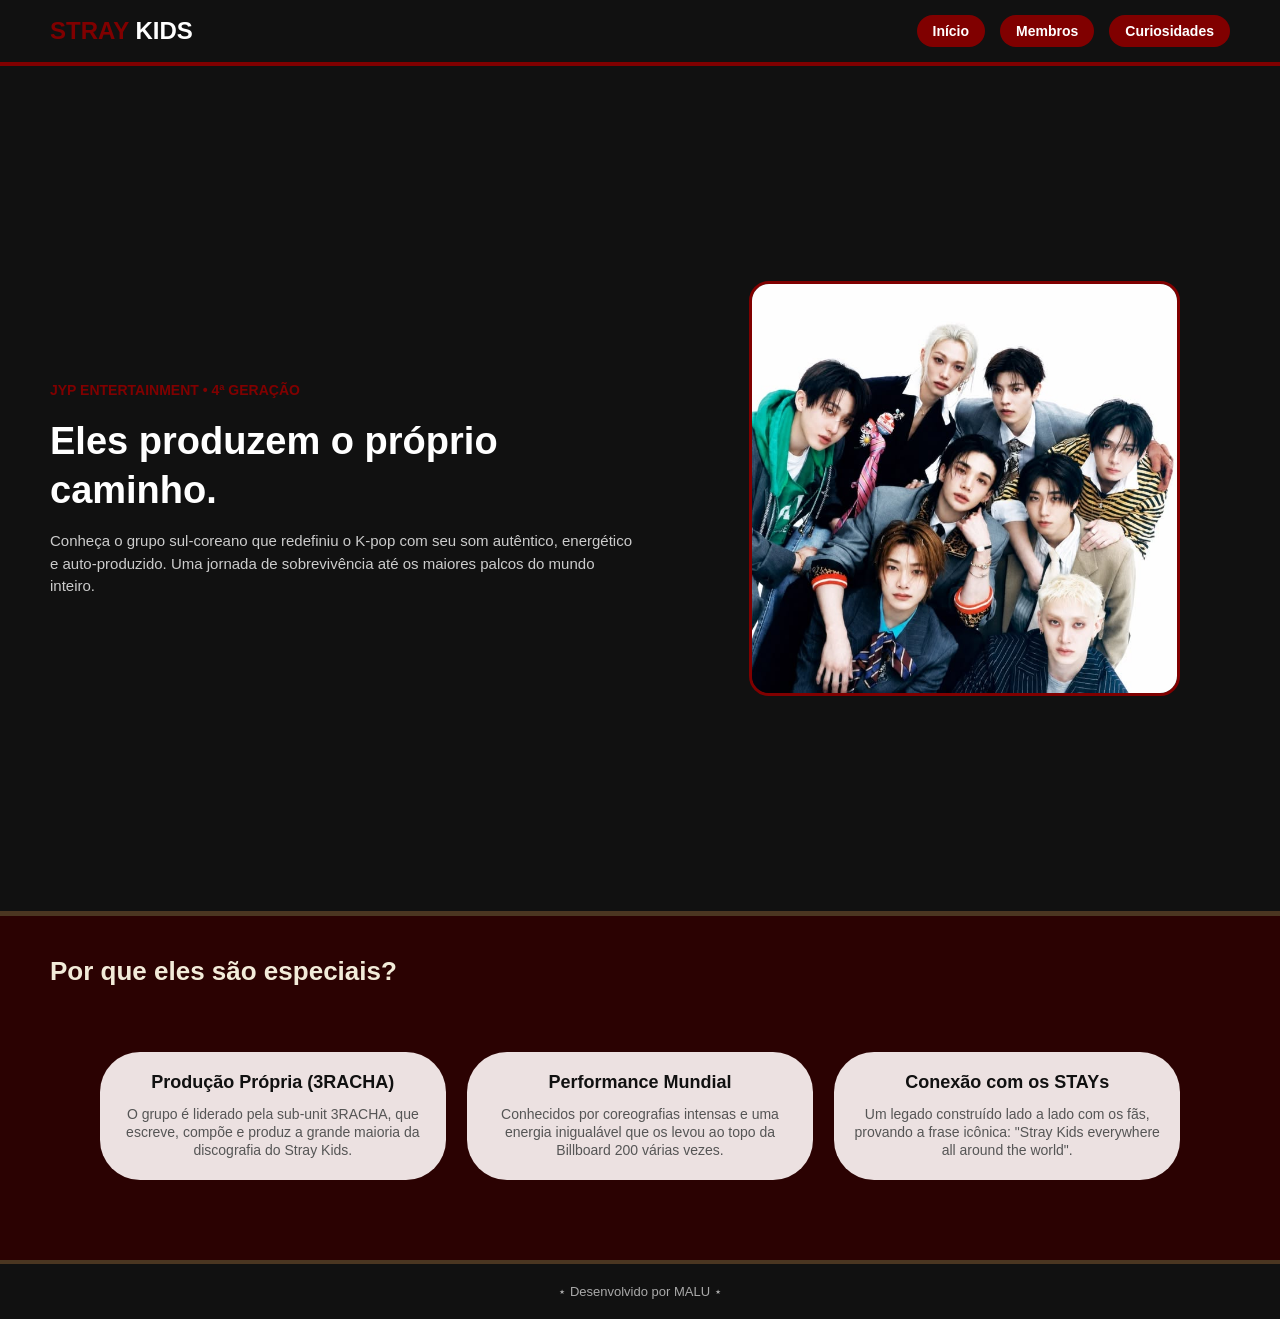
<file: index.html>
<!DOCTYPE html>
<html lang="pt-BR">
<head>
    <meta charset="UTF-8">
    <title>Stray Kids | Início</title>
    <link rel="stylesheet" href="css/style.css">
</head>
<body>

    <header>
        <h1>STRAY <strong>KIDS</strong></h1>
        <nav>
            <a href="index.html">Início</a>
            <a href="membros.html">Membros</a>
            <a href="curiosidades.html">Curiosidades</a>
        </nav>
    </header>

    <main>
        <section class="secao-dupla">
            <article class="metade-texto">
                <p><strong>JYP Entertainment • 4ª Geração</strong></p>
                <h2>Eles produzem o próprio caminho.</h2>
                <p>Conheça o grupo sul-coreano que redefiniu o K-pop com seu som autêntico, energético e auto-produzido. Uma jornada de sobrevivência até os maiores palcos do mundo inteiro.</p>
            </article>
            <section class="metade-imagem">
                <img src="img/skz grupo.jpg" alt="Stray Kids Grupo">
            </section>
        </section>

        <section>
            <h2 class="titulo-secao">Por que eles são especiais?</h2>
            <section class="lista-cards">

                <article class="card">
                    <h3>Produção Própria (3RACHA)</h3>
                    <p>O grupo é liderado pela sub-unit 3RACHA, que escreve, compõe e produz a grande maioria da discografia do Stray Kids.</p>
                </article>

                <article class="card">
                    <h3>Performance Mundial</h3>
                    <p>Conhecidos por coreografias intensas e uma energia inigualável que os levou ao topo da Billboard 200 várias vezes.</p>
                </article>

                <article class="card">
                    <h3>Conexão com os STAYs</h3>
                    <p>Um legado construído lado a lado com os fãs, provando a frase icônica: "Stray Kids everywhere all around the world".</p>
                </article>

            </section>
        </section>
    </main>

    <footer>
        <p> ⋆ Desenvolvido por MALU ⋆ </p>
    </footer>

</body>
</html>
</file>
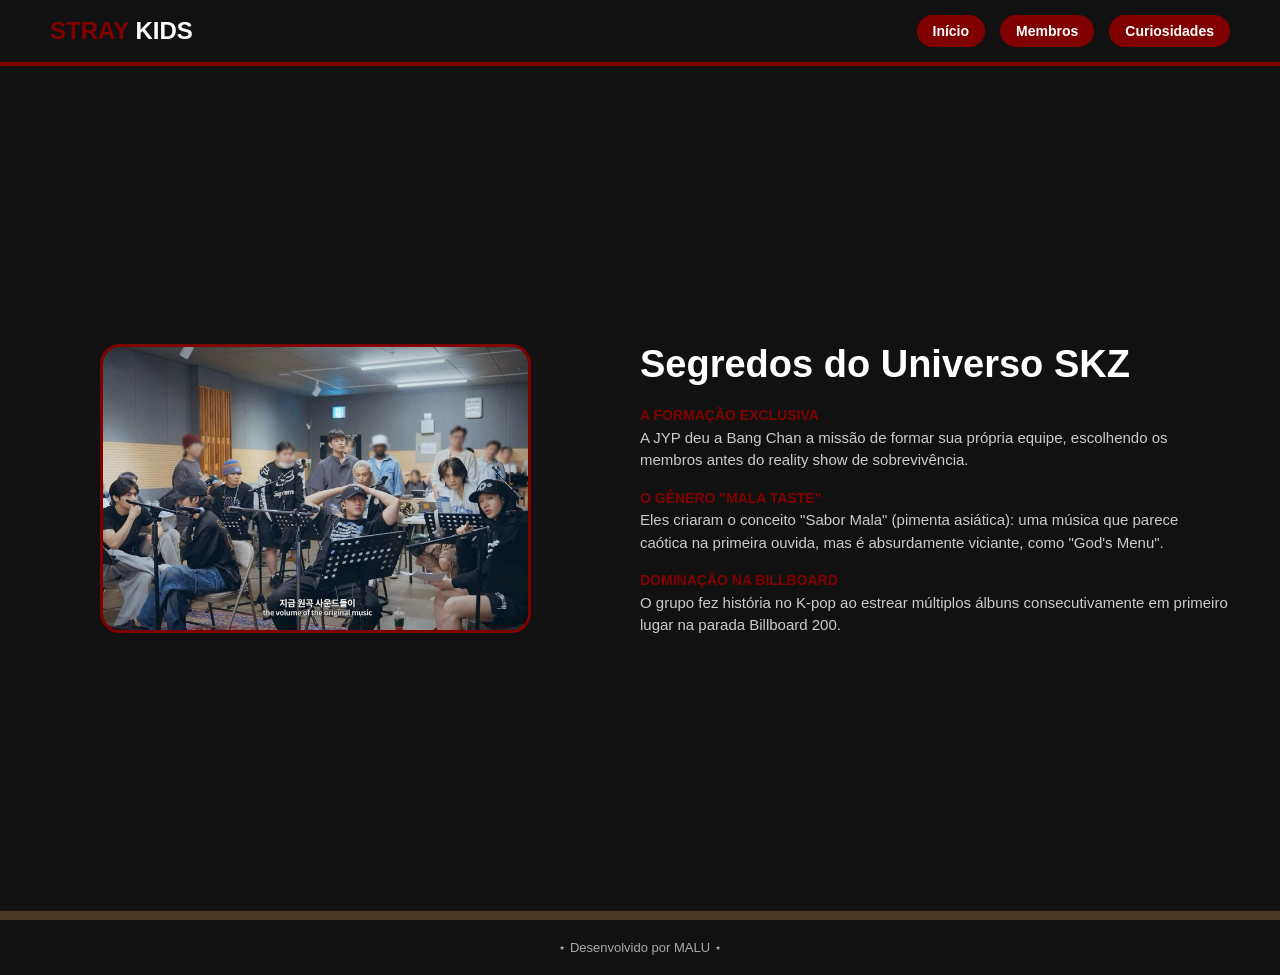
<file: curiosidades.html>
<!DOCTYPE html>
<html lang="pt-BR">
<head>
    <meta charset="UTF-8">
    <title>Stray Kids | Curiosidades</title>
    <link rel="stylesheet" href="css/style.css">
</head>
<body>

    <header>
        <h1>STRAY <strong>KIDS</strong></h1>
        <nav>
            <a href="index.html">Início</a>
            <a href="membros.html">Membros</a>
            <a href="curiosidades.html">Curiosidades</a>
        </nav>
    </header>

    <main>
        <section class="secao-dupla">
            <section class="metade-imagem">
                <img src="img/skzbastidores.jpg" alt="Bastidores do grupo">
            </section>

            <article class="metade-texto">
                <h2>Segredos do Universo SKZ</h2>

                <p><strong>A Formação Exclusiva</strong><br>
                A JYP deu a Bang Chan a missão de formar sua própria equipe, escolhendo os membros antes do reality show de sobrevivência.</p>

                <p><strong>O Gênero "Mala Taste"</strong><br>
                Eles criaram o conceito "Sabor Mala" (pimenta asiática): uma música que parece caótica na primeira ouvida, mas é absurdamente viciante, como "God's Menu".</p>

                <p><strong>Dominação na Billboard</strong><br>
                O grupo fez história no K-pop ao estrear múltiplos álbuns consecutivamente em primeiro lugar na parada Billboard 200.</p>
            </article>
        </section>
    </main>

    <footer>
        <p> ⋆ Desenvolvido por MALU ⋆ </p>
    </footer>

</body>
</html>
</file>
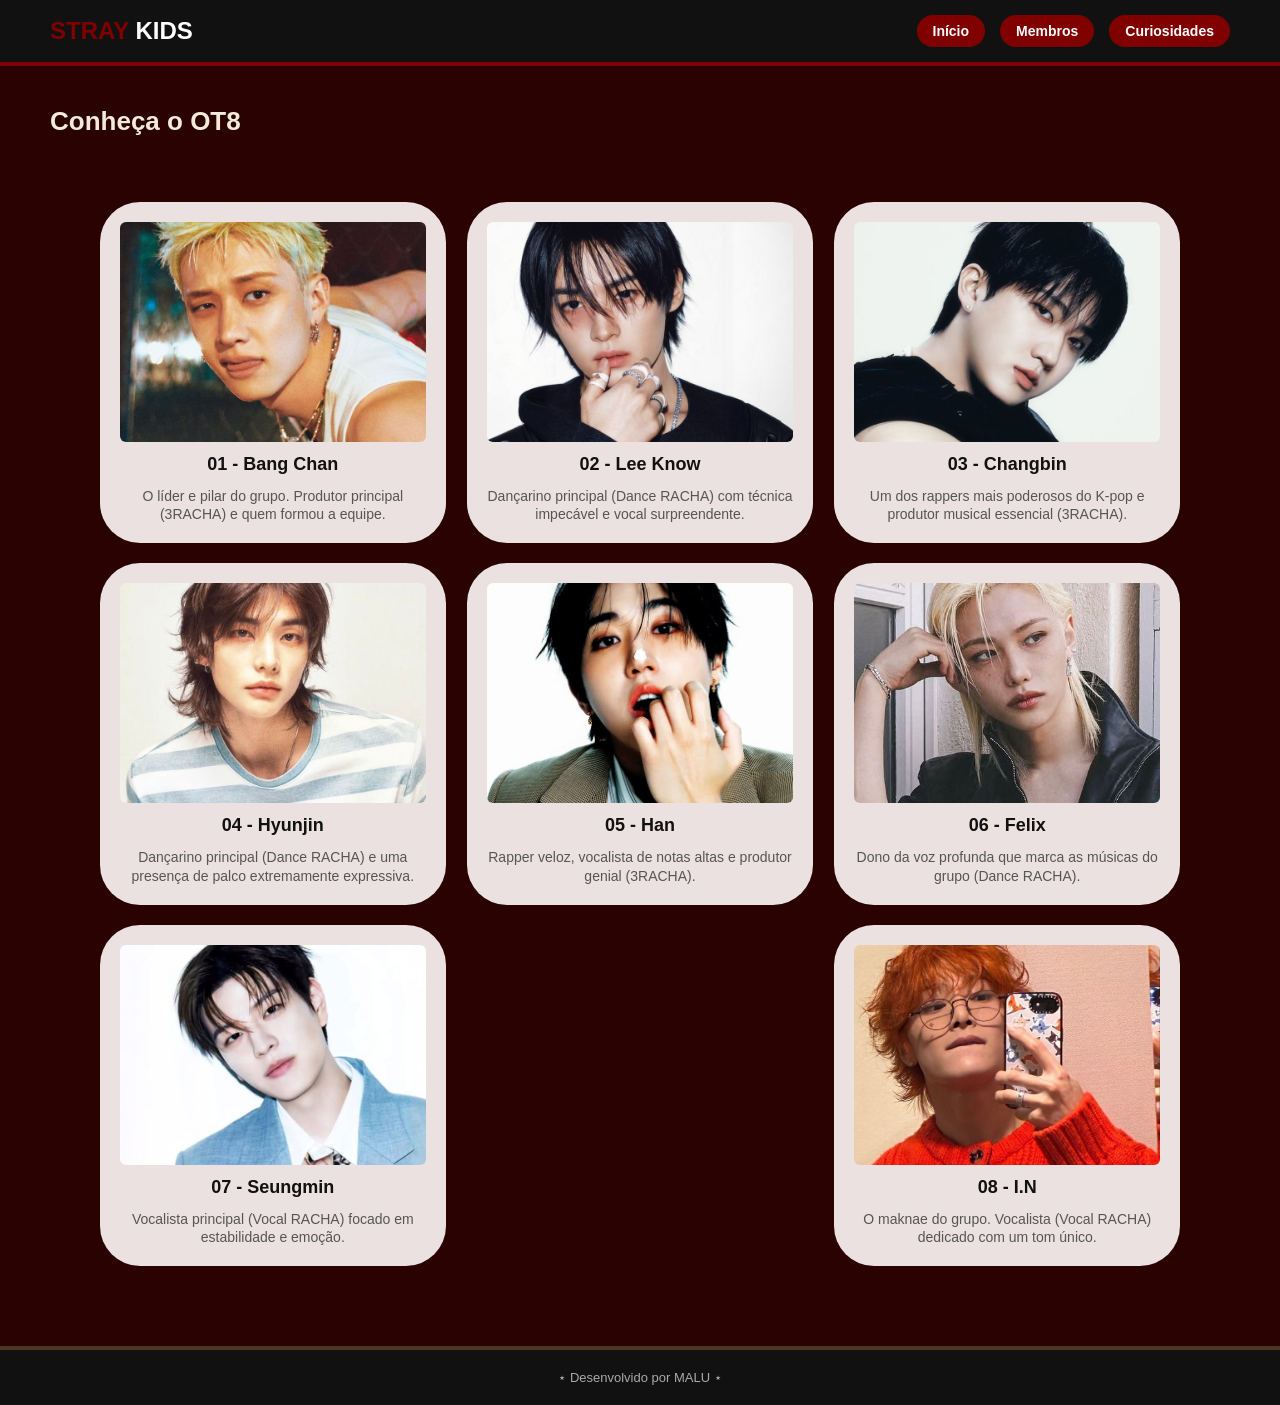
<file: membros.html>
<!DOCTYPE html>
<html lang="pt-BR">
<head>
    <meta charset="UTF-8">
    <title>Stray Kids | Membros</title>
    <link rel="stylesheet" href="css/style.css">
</head>
<body>

    <header>
        <h1>STRAY <strong>KIDS</strong></h1>
        <nav>
            <a href="index.html">Início</a>
            <a href="membros.html">Membros</a>
            <a href="curiosidades.html">Curiosidades</a>
        </nav>
    </header>

    <main>
        <section>
            <h2 class="titulo-secao">Conheça o OT8</h2>

            <section class="lista-cards">

                <article class="card">
                    <img src="img/bangchan2.jpg" alt="Bang Chan">
                    <h3>01 - Bang Chan</h3>
                    <p>O líder e pilar do grupo. Produtor principal (3RACHA) e quem formou a equipe.</p>
                </article>

                <article class="card">
                    <img src="img/lee know.jpg" alt="Lee Know">
                    <h3>02 - Lee Know</h3>
                    <p>Dançarino principal (Dance RACHA) com técnica impecável e vocal surpreendente.</p>
                </article>

                <article class="card">
                    <img src="img/changbin.jpg" alt="Changbin">
                    <h3>03 - Changbin</h3>
                    <p>Um dos rappers mais poderosos do K-pop e produtor musical essencial (3RACHA).</p>
                </article>

                <article class="card">
                    <img src="img/hyunjin.jpg" alt="Hyunjin">
                    <h3>04 - Hyunjin</h3>
                    <p>Dançarino principal (Dance RACHA) e uma presença de palco extremamente expressiva.</p>
                </article>

                <article class="card">
                    <img src="img/han.jpg" alt="Han">
                    <h3>05 - Han</h3>
                    <p>Rapper veloz, vocalista de notas altas e produtor genial (3RACHA).</p>
                </article>

                <article class="card">
                    <img src="img/felix.jpg" alt="Felix">
                    <h3>06 - Felix</h3>
                    <p>Dono da voz profunda que marca as músicas do grupo (Dance RACHA).</p>
                </article>

                <article class="card">
                    <img src="img/seungminn.jpg" alt="Seungmin">
                    <h3>07 - Seungmin</h3>
                    <p>Vocalista principal (Vocal RACHA) focado em estabilidade e emoção.</p>
                </article>

                <article class="card">
                    <img src="img/in.jpg" alt="I.N">
                    <h3>08 - I.N</h3>
                    <p>O maknae do grupo. Vocalista (Vocal RACHA) dedicado com um tom único.</p>
                </article>

            </section>
        </section>
    </main>

    <footer>
        <p> ⋆ Desenvolvido por MALU ⋆ </p>
    </footer>

</body>
</html>
</file>
<file: css/style.css>
* {
    margin: 0;
    padding: 0;
    box-sizing: border-box;
}

body {
    background-color: #2b0202; 
    color: #111111;
    font-family: Arial, sans-serif;
}


header {
    background-color: #111111; 
    padding: 15px 50px;
    display: flex;
    justify-content: space-between;
    align-items: center;
    border-bottom: 4px solid #800000; 
}

header h1 {
    color: #800000; 
    font-size: 24px;
}

header h1 strong {
    color: #ffffff; 
}

nav {
    display: flex;
    gap: 15px;
}

nav a {
    color: #ffffff;
    text-decoration: none;
    font-size: 14px;
    font-weight: bold;
    padding: 8px 16px;
    background-color: #222222;
    border-radius: 20px;
    background-color: #800000;
}

main {
    display: flex;
    flex-direction: column;
}


.secao-dupla {
    background-color: #111111; 
    color: #ffffff;
    padding: 60px 50px;
    display: flex;
    justify-content: space-between;
    align-items: center;
    gap: 40px;
    border-bottom: 5px solid #4B3621; 
    height: 850px;
}

.metade-texto {
    width: 50%;
    display: flex;
    flex-direction: column;
    gap: 15px;
}

.metade-texto p strong {
    color: #800000; 
    text-transform: uppercase;
    font-size: 14px;
}

.metade-texto h2 {
    color: #ffffff;
    font-size: 38px;
    line-height: 1.3;
}

.metade-texto p {
    color: #cccccc;
    font-size: 15px;
    line-height: 1.5;
}

.metade-imagem {
    width: 45%;
    display: flex;
    justify-content: center;
}

.metade-imagem img {
    width: 100%;
    border-radius: 20px;
    border: 3px solid #800000;
}


section {
    padding: 40px 50px;
}

.titulo-secao {
    color: #F2EBD9; 
    text-align: left;
    margin-bottom: 25px;
    font-size: 26px;
}

.lista-cards {
    display: flex;
    flex-wrap: wrap;
    justify-content: space-between;
    gap: 20px;
}


.card {
    background-color: #ece1e1; 
    color: #111111;
    width: 32%; 
    padding: 20px;
    border-radius: 40px;
    display: flex;
    flex-direction: column;
    align-items: center;
    text-align: center;
    gap: 12px;
}

.card img {
    width: 100%;
    height: 220px;
    object-fit: cover;
    border-radius: 6px;
}

.card h3 {
    color: #111111;
    font-size: 18px;
}

.card p {
    color: #555555;
    font-size: 14px;
    line-height: 1.3;
}


footer {
    background-color: #111111;
    color: #ffffff;
    padding: 20px 50px;
    display: flex;
    justify-content: space-between;
    align-items: center;
    border-top: 4px solid #4B3621;
    font-size: 13px;
    bottom: 0;
    width: 100%;
    justify-content: center;
}

footer p {
    color: #aaaaaa;
}
</file>
